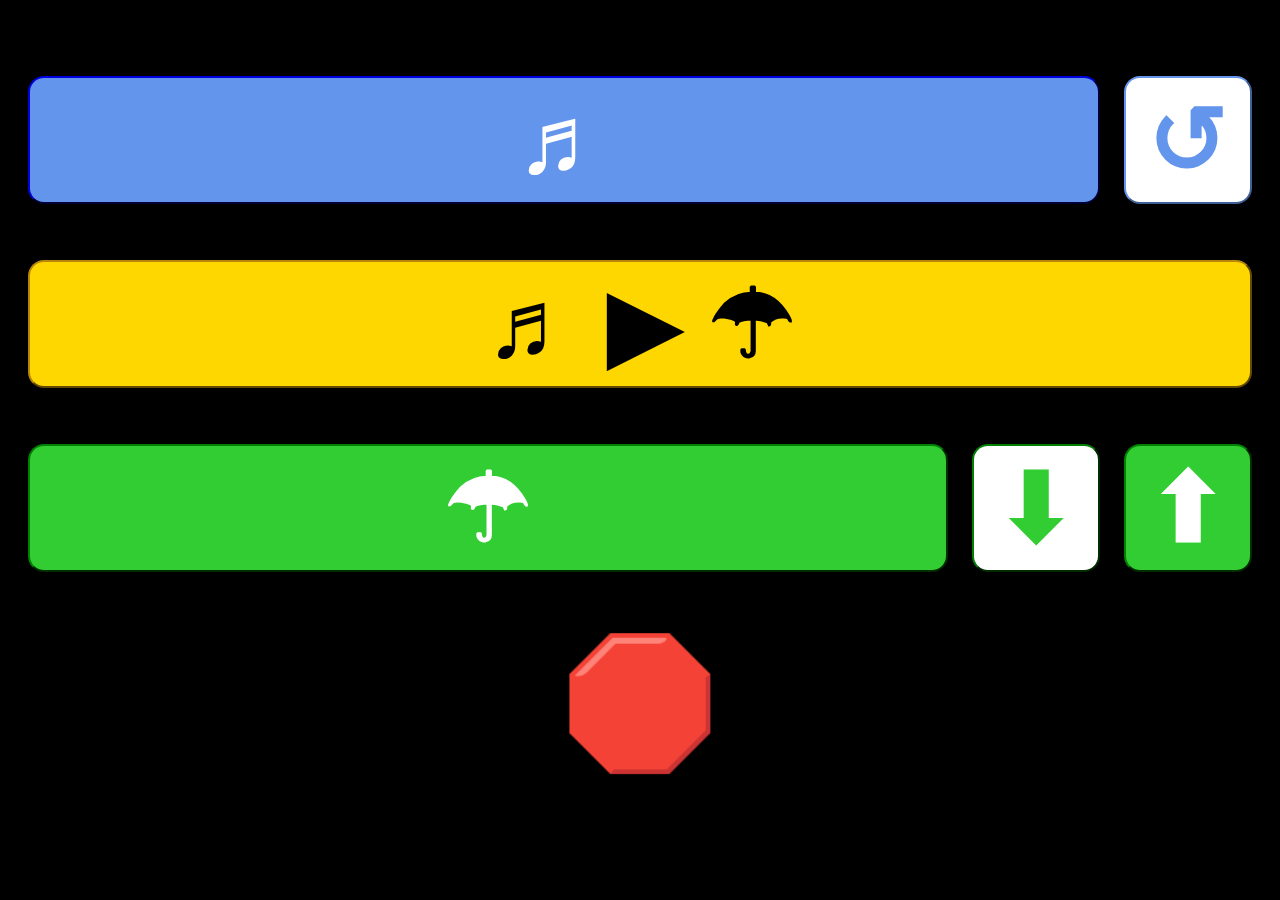
<file: index.html>
<!doctype html>
<html lang="en">
<head>
  <title>Henry's Nursery</title>
  <link rel="stylesheet" type="text/css" href="src/style.css" />
</head>
<body>
    <main>
        <table border="0" cols="2">
            <tr>
                <td>
                    <button data-mode="SONG" class="button blue-button">
                        <div class="spinner"><img src="src/spinner-white.png" /></div>
                        <span class="button-text">&#x266c;</span>
                    </button>
                </td>
                <td class="square-button">
                    <button data-mode="SONG_LOOP" class="button inverse-blue-button">
                        <div class="spinner"><img src="src/spinner-blue.png" /></div>
                        <span class="button-text">&#x21ba;</span>
                    </button>
                </td>
        </table>
        <table border="0" cols="1">
            <tr>
                <td>
                    <button class="button yellow-button" data-mode="SONG_THEN_WHITENOISE">
                        <div class="spinner"><img src="src/spinner-black.png" /></div>
                        <span class="button-text">&#x266c; &#x25b6; &#x2602;</span>
                    </button>
                </td>
            </tr>
        </table>
        <table border="0" cols="3">
            <tr>
                <td>
                    <button class="button green-button" data-mode="WHITENOISE">
                        <div class="spinner"><img src="src/spinner-white.png" /></div>
                        <span class="button-text">&#x2602;</span>
                    </button>
                </td>
                <td class="square-button">
                    <button class="button inverse-green-button" data-mode="WHITENOISE">
                        <div class="spinner"><img src="src/spinner-green.png" /></div>
                        <span class="button-text">&#x2b07;</span>
                    </button>
                </td>
                <td class="square-button">
                    <button class="button dark-green-button" data-mode="WHITENOISE" data-level="2">
                        <div class="spinner"><img src="src/spinner-white.png" /></div>
                        <span class="button-text">&#x2b06;</span>
                    </button>
                </td>
            </tr>
        </table>
        <table border="0" cols="3">
            <tr>
                <td></td>
                <td class="square-button">
                    <button data-mode="END" class="stop">
                        <div class="spinner"><img src="src/spinner-white.png" /></div>
                        <span class="button-text">&#x1f6d1;</span>
                    </button>
                </td>
                <td></td>
            </tr>
        </table>
    </main>
    <script type="text/javascript" src="src/script.js"></script>
</body>
</html>
</file>
<file: src/style.css>
body {
  background-color: black;
}

* {
  margin: 0;
  padding: 0;
}

.container {
  display: flex;
  align-items: center;
}

main {
  text-align: center;
  position: relative;
  padding: 32px 16px;
}

table {
  width: 100%;
  border-collapse: collapse;
  margin: 32px 0;
}

table td {
  padding: 12px
}

.button {
  display: inline-block;
  padding: 0px 16px;
  vertical-align: middle;
  text-align: center;
  cursor: pointer;
  border-radius: 16px;
  width: 100%;
  height: 128px;
  font-weight: bold;
  font-size: 96px;
  line-height: 96px;
  overflow: hidden;
}

.stop {
  display: inline-block;
  padding: 0;
  border: 0;
  cursor: pointer;
  font-size: 128px;
  vertical-align: middle;
  text-align: center;
  background-color: transparent;
  position: relative;
}

.square-button {
  width: 128px;
}

.blue-button {
  color: white;
  background-color: cornflowerblue;
  border-color: darkblue;
}

.inverse-blue-button {
  color: cornflowerblue;
  background-color: white;
  border-color: cornflowerblue;
}

.yellow-button {
  color: black;
  background-color: gold;
  border-color: darkgoldenrod;
}

.green-button {
  color: white;
  background-color: limegreen;
  border-color: green;
}

.inverse-green-button {
  color: limegreen;
  background-color: white;
  border-color: green;
}

.dark-green-button {
  color: white;
  background-color: limegreen;
  border-color: green;
}

.button.disabled {
  color: gray;
  background-color: lightgrey;
  border-color: gray;
}

.button:disabled {
  cursor: not-allowed;
}

.stop:disabled {
    opacity: 0.5;
}

button:enabled:active {
  position: relative;
  top: 4px;
  left: 4px;
}

.spinner {
  height: 100%;
  font-size: 0;
  line-height: 128px;
  text-align: center;
  width: 100%;
  display: none;
}

.spinner img {
  vertical-align: middle;
}

.stop .spinner {
  position: absolute;
  top: 12px;
}
</file>
